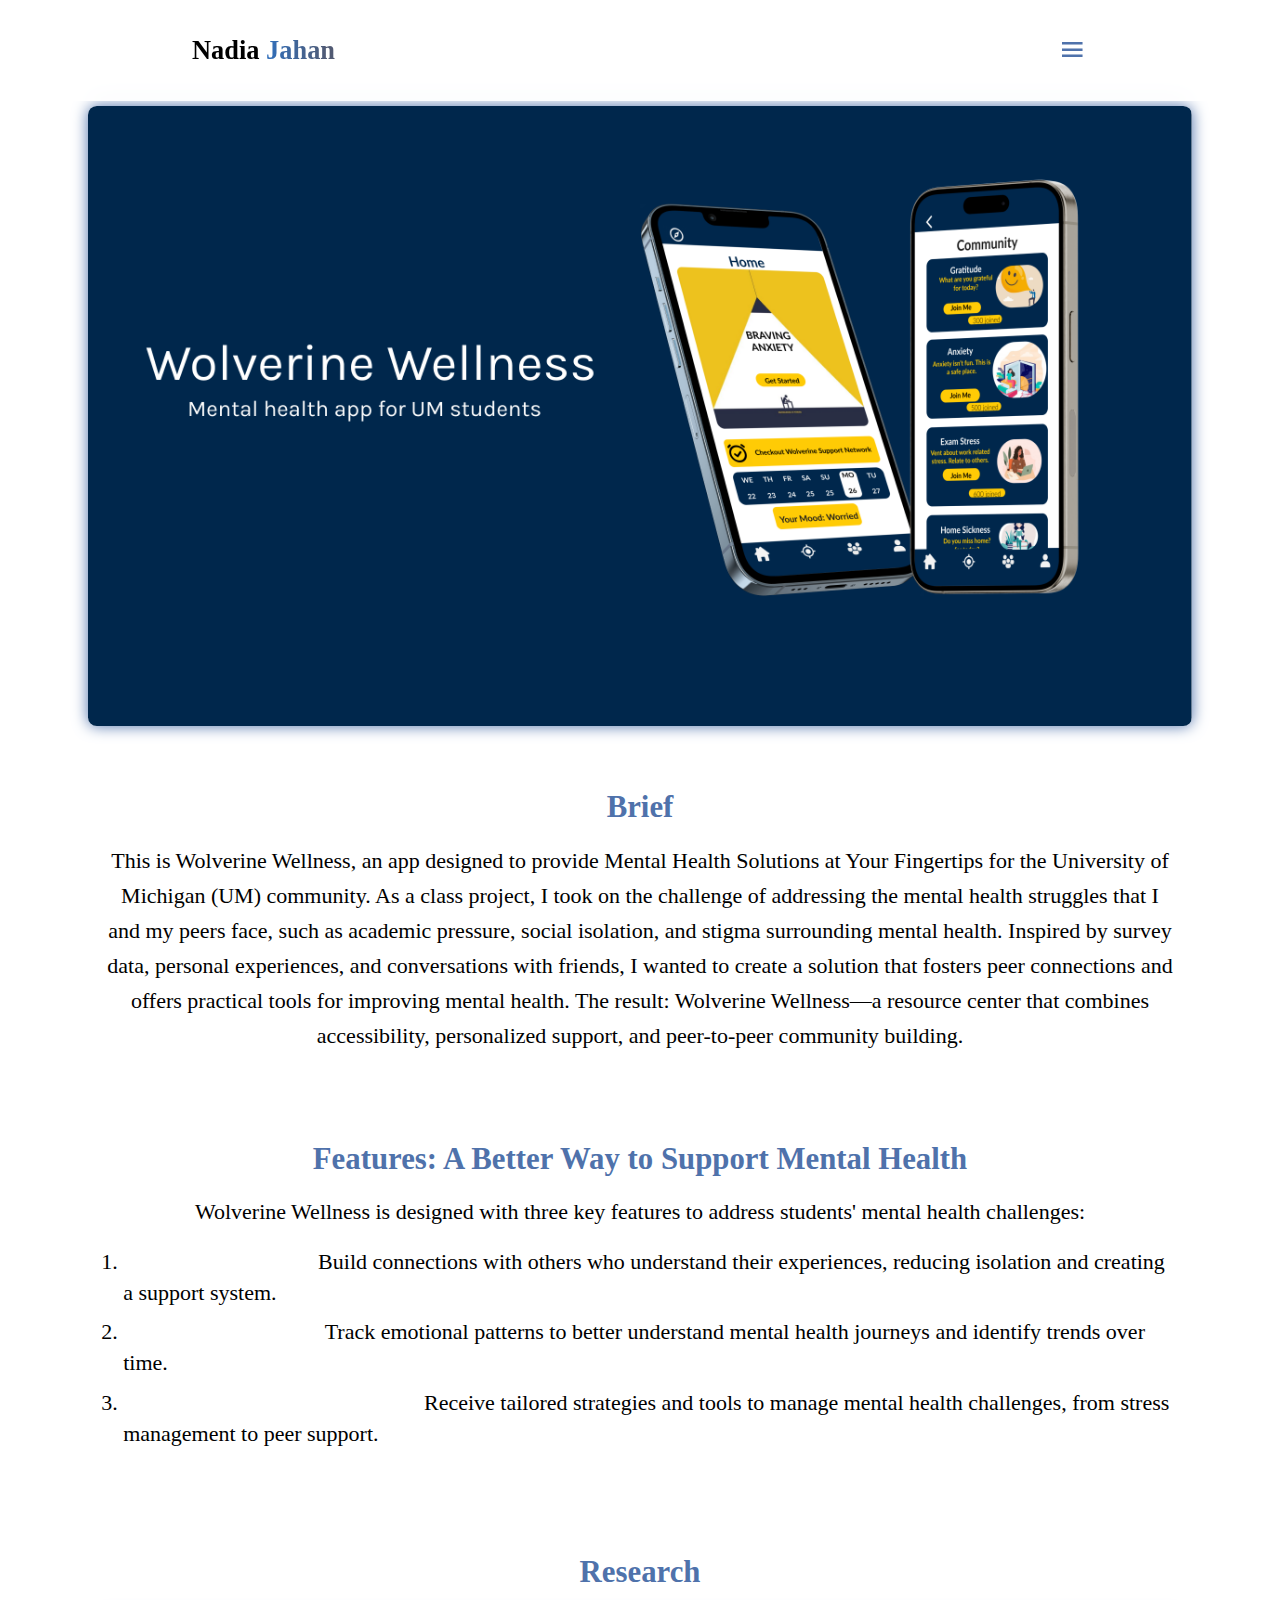
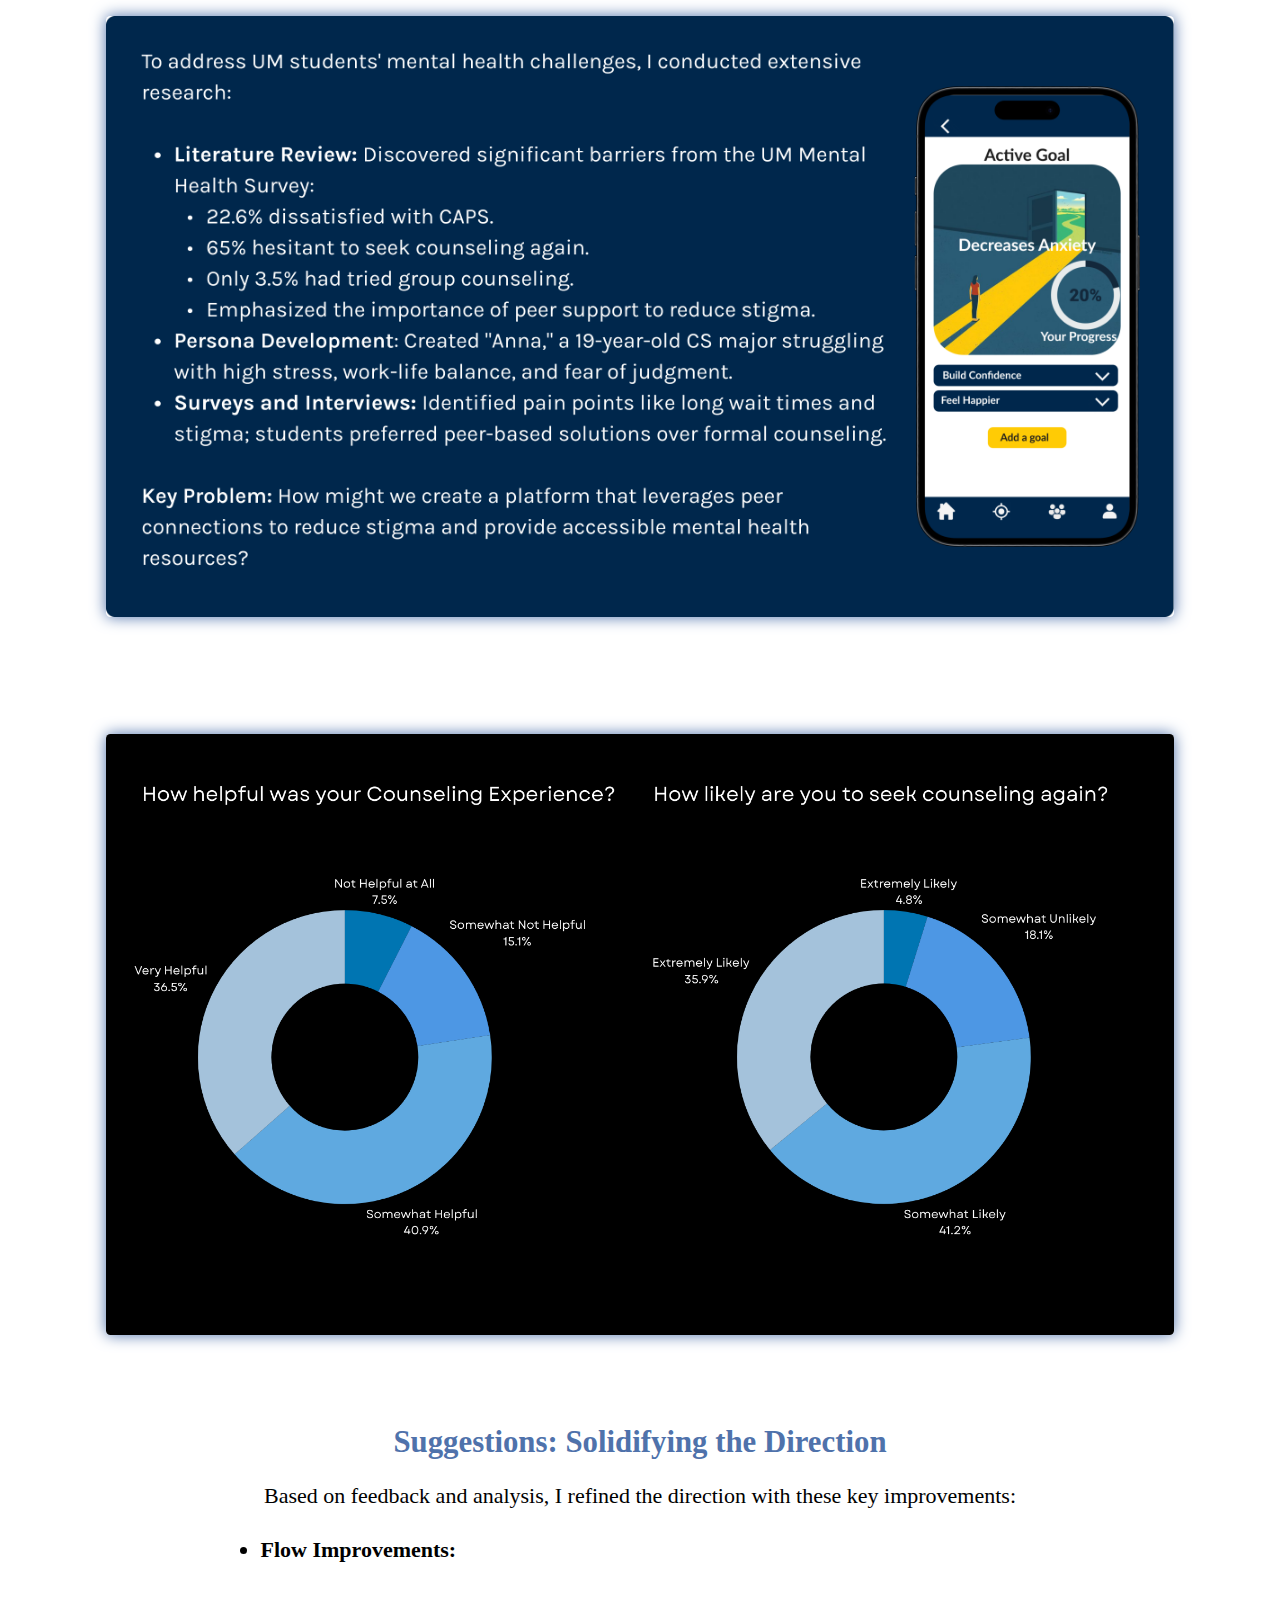
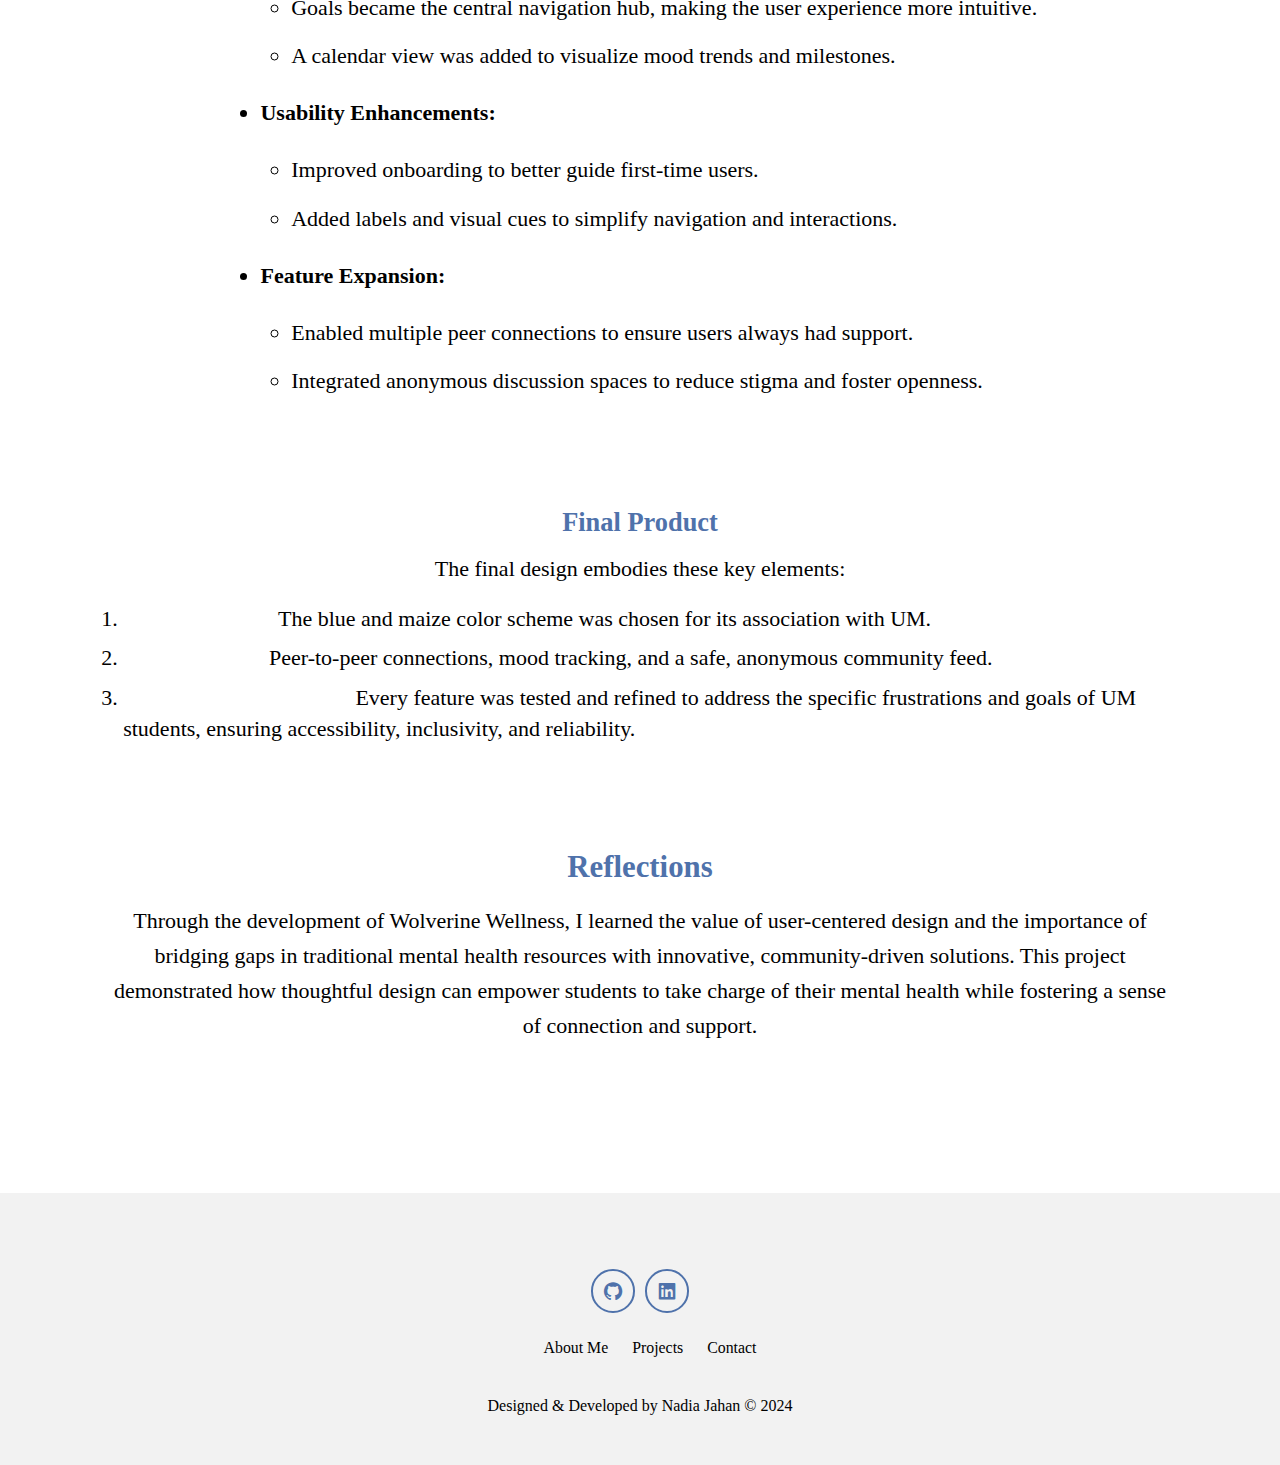
<file: project1.html>
<!DOCTYPE html>
<html lang="en">
  <head>
    <meta charset="UTF-8" />
    <meta name="viewport" content="width=device-width, initial-scale=1.0" />
    <title>Project Case Study</title>
    <link rel="stylesheet" href="style.css" />
    <link
      href="https://unpkg.com/boxicons@2.1.4/css/boxicons.min.css"
      rel="stylesheet"
    />
  </head>
  <body>
    <!-- Header -->
    <header class="header">
      <a href="index.html" class="logo"> Nadia <span>Jahan</span> </a>
      <i class="bx bx-menu" id="menu-icon"></i>

      <nav class="navbar">
        <a href="index.html#home">Home</a>
        <a href="index.html#about">About</a>
        <a href="index.html#projects">Projects</a>
        <a href="index.html#contact">Contact</a>
      </nav>
    </header>

    <!-- Case Study Section -->
    <section class="case-study">
      <!-- Full Width Cover Image -->
      <div class="intro">
        <img src="image6.png" alt="Cover Image" class="intro-image" />
      </div>

      <section class="centered-content">
        <!-- Context -->
        <div class="context">
          <h2>Brief</h2>
          <p>This is Wolverine Wellness, an app designed to provide Mental Health Solutions at Your Fingertips for the University of Michigan (UM) community. As a class project, I took on the challenge of addressing the mental health struggles that I and my peers face, such as academic pressure, social isolation, and stigma surrounding mental health. Inspired by survey data, personal experiences, and conversations with friends, I wanted to create a solution that fosters peer connections and offers practical tools for improving mental health. The result: Wolverine Wellness—a resource center that combines accessibility, personalized support, and peer-to-peer community building.
          </p>
        </div>
      
        <!-- Problem -->
        <!-- <div class="problem"> -->
          <!-- <h2>Problem</h2>
          <p>Describe the problem that you aimed to solve with this project.</p>
          <img src="problem-image.png" alt="Visual of Problem" />
        </div> -->
      
        <!-- Solution -->
        <div class="solution">
          <h2>Features: A Better Way to Support Mental Health</h2>
          <p>Wolverine Wellness is designed with three key features to address students' mental health challenges:</p>
          <ol>
            <li><strong>Connect with Peers:</strong> Build connections with others who understand their experiences, reducing isolation and creating a support system.</li>
            <li><strong>Monitor Your Mood:</strong> Track emotional patterns to better understand mental health journeys and identify trends over time.</li>
            <li><strong>Access Personalized Resources:</strong> Receive tailored strategies and tools to manage mental health challenges, from stress management to peer support.</li>
          </ol>
        </div>
      
        <!-- Research -->
        <div class="research">
          <h2>Research</h2>
          <img src="image7.png" alt="Visual of Research" />
        </div>
      
        <!-- Analysis of Research/Insights -->
        <div class="analysis">
          <h2></h2>
          <img src="image8.png" alt="Visual of Research" />
        </div>
      
        <div class="how-might-we">
          <h2>Suggestions: Solidifying the Direction</h2>
          <p>Based on feedback and analysis, I refined the direction with these key improvements:</p>
          <ul>
            <li><strong>Flow Improvements:</strong>
              <ul>
                <li>Goals became the central navigation hub, making the user experience more intuitive.</li>
                <li>A calendar view was added to visualize mood trends and milestones.</li>
              </ul>
            </li>
            <li><strong>Usability Enhancements:</strong>
              <ul>
                <li>Improved onboarding to better guide first-time users.</li>
                <li>Added labels and visual cues to simplify navigation and interactions.</li>
              </ul>
            </li>
            <li><strong>Feature Expansion:</strong>
              <ul>
                <li>Enabled multiple peer connections to ensure users always had support.</li>
                <li>Integrated anonymous discussion spaces to reduce stigma and foster openness.</li>
              </ul>
            </li>
          </ul>
        </div>
      
        <div class="final-design">
          <h2>Final Product</h2>
          <p>The final design embodies these key elements:</p>
          <ol>
            <li><strong>Design Choices:</strong> The blue and maize color scheme was chosen for its association with UM.</li>
            <li><strong>Core Features:</strong> Peer-to-peer connections, mood tracking, and a safe, anonymous community feed.</li>
            <li><strong>User-Centric Approach:</strong> Every feature was tested and refined to address the specific frustrations and goals of UM students, ensuring accessibility, inclusivity, and reliability.</li>
          </ol>
          <!-- <img src="image10.png" alt="Final Design" /> -->
        </div>
      
        <!-- Reflections -->
        <div class="reflections">
          <h2>Reflections</h2>
          <p>Through the development of Wolverine Wellness, I learned the value of user-centered design and the importance of bridging gaps in traditional mental health resources with innovative, community-driven solutions. This project demonstrated how thoughtful design can empower students to take charge of their mental health while fostering a sense of connection and support.
          </p>
        </div>
      </section>
    </section>

    <!-- Footer -->
    <footer class="footer">
      <div class="social-icons">
        <a href="#">
          <i class="bx bxl-github"></i>
        </a>
        <a href="#">
          <i class="bx bxl-linkedin-square"></i>
        </a>
      </div>

      <ul class="list">
        <li>
          <a href="index.html#about">About Me</a>
        </li>
        <li>
          <a href="index.html#projects">Projects</a>
        </li>
        <li>
          <a href="index.html#contact">Contact</a>
        </li>
      </ul>
      <p class="copyright">Designed & Developed by Nadia Jahan © 2024</p>
    </footer>

    <script src="script.js"></script>
  </body>
</html>
</file>
<file: style.css>
* {
  margin: 0;
  padding: 0;
  box-sizing: border-box;
  text-decoration: none;
  scroll-behavior: smooth;
  font-family: "Poppins";
}
:root {
  --bg-color: #080808;
  --second-bg-color: #101010;
  --text-color: white;
  --main-color: #4f72ab;
}
html {
  font-size: 55%;
  overflow-x: hidden;
}
body {
  background: var(--bg-color);
  color: var(--text-color);
}
.header {
  position: fixed;
  width: 100%;
  top: 0;
  left: 0;
  padding: 4rem 15%;
  background: rgba(0, 0, 0, 0.3);
  backdrop-filter: blur(10px);
  display: flex;
  justify-content: space-between;
  align-items: center;
  z-index: 1000;
}

#menu-icon {
  font-size: 3.5rem;
  color: var(--main-color);
  display: none;
}
.logo {
  font-size: 3rem;
  color: var(--text-color);
  font-weight: 800;
  cursor: pointer;
  transition: 0.3s ease-in-out;
}
.logo:hover {
  transform: scale(1.1);
}
span {
  background: linear-gradient(270deg, #515a73 10%, #306fbc 100%);
  background-clip: text;
  color: transparent;
}
.navbar a {
  font-size: 2.5rem;
  color: var(--text-color);
  margin-left: 4rem;
  font-weight: 500;
  transition: 0.3s ease-in-out;
  border-bottom: 3px solid transparent;
}
.navbar a:hover {
  color: var(--main-color);
  border-bottom: 3px solid var(--main-color);
}
.gradient-btn {
  font-size: 1.8rem;
  padding: 1rem;
  border-radius: 3rem;
  background: linear-gradient(270deg, #064bfc 10%, #0b34c7 100%);
  letter-spacing: 1px;
  cursor: pointer;
  transition: 0.3s ease-in-out;
  color: white;
  border: none;
  text-wrap: nowrap;
}
.gradient-btn:hover {
  transform: scale(1.05);
}
section {
  min-height: 100vh;
  padding: 10rem 15%;
}
.home {
  display: flex;
  align-items: center;
  justify-content: center;
  gap: 15rem;
}
.home-content {
  display: flex;
  flex-direction: column;
  align-items: flex-end;
  text-align: right;
}
.home-content h1 {
  font-size: 8rem;
  font-weight: 700;
  margin-top: 1.5rem;
  line-height: 1;
}
.home-content h3 {
  margin: 1rem 0;
  font-size: 5rem;
}
.home-content p {
  font-size: 2.5rem;
  font-weight: 500;
  max-width: 500px;
  line-height: 1.8;
}
 .home-img img {
  width: 28vw;
  border-radius: 20%;
  /* box-shadow: 0 0 25px var(--main-color); */
  transition: 0.4s ease-in-out;
}
/* .home-img img:hover {
  box-shadow: 0 0 25px var(--main-color), 0 0 50px var(--main-color);
}  */
.social-icons a {
  display: inline-flex;
  justify-content: center;
  align-items: center;
  font-size: 3rem;
  padding: 1rem;
  background: transparent;
  border: 2px solid var(--main-color);
  border-radius: 50%;
  color: var(--main-color);
  margin: 3rem 0.5rem;
  transition: 0.3s ease-in-out;
}
.social-icons a:hover {
  color: var(--text-color);
  background-color: var(--main-color);
  transform: scale(1.2) translateY(-5px);
  box-shadow: 0 0 25px var(--main-color);
}
.btn-group {
  display: flex;
  gap: 1.5rem;
}
.btn {
  display: inline-block;
  padding: 1rem 3rem;
  background-color: var(--main-color);
  box-shadow: 0 0 25px var(--main-color);
  border-radius: 3rem;
  font-size: 1.8rem;
  color: white;
  border: 2px solid transparent;
  font-weight: 600;
  transition: 0.3s ease-in-out;
}
.btn:hover {
  transform: scale(1.05);
  box-shadow: 0 0 25px var(--main-color), 0 0 50px var(--main-color);
}
.btn-group a:nth-of-type(2) {
  background-color: black;
  color: var(--main-color);
  border: 2px solid var(--main-color);
  box-shadow: 0 0 25px transparent;
}
.btn-group a:nth-of-type(2):hover {
  box-shadow: 0 0 25px var(--main-color);
  background-color: var(--main-color);
  color: black;
}
.about {
  display: flex;
  justify-content: center;
  align-items: center;
  gap: 10rem;
  background: var(--second-bg-color);
}
.about-img img {
  width: 28vw;
  border-radius: 0%;
  max-width: 600px;
  box-shadow: 0 0 25px var(--main-color);
  transition: 0.3s ease-in-out;
}
.about-img img:hover {
  box-shadow: 0 0 25px var(--main-color), 0 0 50px var(--main-color),
    0 0 100px var(--main-color);
}
.about-content h2 {
  font-size: 7rem;
  text-align: left;
}
.about-content p {
  font-size: 3rem;
}
.about-content .btn {
  margin: 3rem 0;
}
::-webkit-scrollbar {
  width: 20px;
}
::-webkit-scrollbar-thumb {
  background-color: var(--main-color);
}
::-webkit-scrollbar-track {
  background-color: var(--bg-color);
}
.heading {
  text-align: center;
  font-size: 7rem;
  margin: 5rem 0;
}
.projects {
  background-color: var(--second-bg-color);
}
.projects-box {
  display: grid;
  grid-template-columns: repeat(auto-fit, minmax(350px, 1fr));
  place-items: center;
  gap: 3rem;
  row-gap: 5rem;
}
.project-card {
  display: flex;
  flex-direction: column;
  align-items: center;
  justify-content: center;
  text-align: center;
  background-color: var(--bg-color);
  border: 2px solid var(--main-color);
  border-radius: 3rem;
  gap: 2rem;
  padding: 5rem 2rem;
  overflow: hidden;
  cursor: pointer;
  box-shadow: 0 0 5px var(--main-color);
  transition: 0.3s ease;
}
.project-card:hover {
  box-shadow: 0 0 25px var(--main-color), 0 0 50px var(--main-color);
  transform: scale(1.02);
}
.project-card img {
  max-width: 300px;
  border-radius: 2em;
  object-fit: cover;
}
.project-card h3 {
  font-size: 3rem;
}
.project-card p {
  font-size: 1.6rem;
}
.contact {
  background-color: var(--bg-color);
}
.contact h2 {
  margin-bottom: 3rem;
  color: var(--text-color);
}
.contact form {
  display: flex;
  align-items: center;
  justify-content: center;
  gap: 3rem;
  margin: 5rem 0;
  text-align: center;
}
.contact form .input-box input,
.contact form textarea {
  width: 100%;
  padding: 2.5rem;
  font-size: 1.8rem;
  color: var(--text-color);
  background-color: var(--bg-color);
  border-radius: 2rem;
  border: 2px solid var(--main-color);
  margin: 1.5rem 0;
  resize: none;
}
form label {
  font-size: 2rem;
 
}

.footer {
  background-color: var(--second-bg-color);
  padding: 50px 0;
}
.footer .social-icons {
  text-align: center;
}
.footer ul {
  text-align: center;
  font-size: 1.8rem;
}
.footer ul li {
  display: inline-block;
  margin-left: 20px;
}
.footer ul li a {
  color: white;
  border-bottom: 3px solid transparent;
  transition: 0.3s ease-in-out;
}
.footer ul li a:hover {
  border-bottom: 3px solid var(--main-color);
}
.footer .copyright {
  text-align: center;
  margin-top: 40px;
  font-size: 16px;
}
/* project styling */
.case-study {
  padding: 10rem;
  background-color: var(--bg-color);
}

.cover-image img {
  width: 100%;
  border-radius: 1rem;
  margin-bottom: 3rem;
}

.case-study div {
  margin-bottom: 5rem;
}

.case-study h2 {
  font-size: 3.5rem;
  color: var(--main-color);
  margin-bottom: 2rem;
}

.case-study p {
  font-size: 2.5rem;
  line-height: 1.6;
}

.case-study img {
  max-width: 100%;
  border-radius: 1rem;
  margin-top: 2rem;
  box-shadow: 0 0 15px var(--main-color);
}
.centered-content {
  display: flex;
  flex-direction: column; 
  justify-content: center; 
  align-items: center; 
  min-height: 100vh; 
  text-align: center; 
  padding: 2rem; 
  gap: 5rem;
  background-color: var(--bg-color); 
}

.centered-content div {
  margin-bottom: 5rem; 
}

.centered-content img {
  max-width: 100%; 
  height: auto; 
  margin-top: 1rem;
  border-radius: 0.5rem; 
}
.solution ol {
  list-style-type: decimal;
  font-size: 2.5rem;
  margin: 2rem 0; 
  padding-left: 2rem; 
  text-align: left;
}

.solution ol li {
  font-size: 2.5rem; 
  line-height: 1.4;
  color: var(--text-color); 
  margin-bottom: 1rem; 
}

.solution ol li strong {
  color: white; 
}
.how-might-we ul {
  list-style-type: disc; 
  margin: 2rem 0; 
  padding-left: 2rem;
  text-align: left;
  font-size: 2rem;
}

.how-might-we ul li {
  font-size: 1.8rem; 
  line-height: 1.8; 
  margin-bottom: 1rem; 
  color: var(--text-color); 
  font-size: 2.5rem;
}

.how-might-we ul li ul {
  list-style-type: circle; 
  margin-left: 1.5rem; 
}
/* .final-design {
  display: flex;
  flex-direction: column; /* Stack elements vertically */
  /* justify-content: center; /* Center content vertically */
  /* align-items: center; /* Center content horizontally */
  /* text-align: center; /* Center text within the list */
  /* padding: 2rem; /* Add padding around the section */
 */ */ */ */

 .final-design {
  margin: 3rem 0;
  text-align: left;
}

.final-design h2 {
  font-size: 3rem;
  color: var(--main-color); 
  margin-bottom: 1.5rem;
}

.final-design p {
  font-size: rem;
  color: var(--text-color); 
  margin-bottom: 2rem; 
}

.final-design ol {
  list-style-type: decimal; 
  font-size: 2.5rem;
  margin: 2rem 0;
  padding-left: 2rem; 
  text-align: left; 
}

.final-design ol li {
  font-size: 2.5rem; 
  line-height: 1.4; 
  color: var(--text-color); 
  margin-bottom: 1rem; 
}

.final-design ol li strong {
  color: white; 
}



.final-design img {
  max-width: 80%; 
  height: auto;
  margin-top: 2rem;
  border-radius: 1rem;
  box-shadow: 0 0 15px var(--main-color);
}
@media (max-width: 1285px) {
  #menu-icon {
    display: block;
  }
  .navbar {
    position: absolute;
    top: 100%;
    right: 0;
    width: 50%;
    padding: 1rem 3rem;
    background: rgba(0, 0, 0, 0.8);
    border-bottom-left-radius: 2rem;
    border-left: 2px solid var(--main-color);
    border-bottom: 2px solid var(--main-color);
    display: none;
  }
  .navbar a {
    display: block;
    font-size: 2rem;
    margin: 3rem 0;
    color: var(--text-color);
  }
  .navbar.active {
    display: block;
  }
  .gradient-btn {
    display: none;
  }
  .home {
    flex-direction: column-reverse;
    margin: 5rem 0;
    gap: 5rem;
  }
  .home-content {
    align-items: center;
    text-align: center;
  }
  .social-icons i {
    font-size: 2.5rem;
  }
  .about {
    flex-direction: column-reverse;
    text-align: center;
  }
  .about h2 {
    text-align: center;
    font-size: 6rem;
    margin: 2rem 0;
  }
  .about p {
    font-size: 1.3rem;
  }
  .about img {
    width: 52vw;
  }
  .contact form {
    flex-direction: column;
  }
}
@media (max-width: 768px) {
  .heading {
    font-size: 5rem;
  }
  .home-content h1 {
    font-size: 6rem;
  }
  .home-content h3 {
    font-size: 2.5rem;
  }
  .home-content p {
    font-size: 1.3rem;
  }
  .about h2 {
    font-size: 6rem;
  }
  .service-info h4 {
    font-size: 4rem;
  }
  .projects-box {
    grid-template-columns: 1fr;
  }
  .project-card img {
    max-width: 40vw;
  }
  .project-card p {
    font-size: 1.3rem;
  }
  .project-card .btn {
    font-size: 1.5rem;
  }
  .services-box {
    grid-template-columns: 1fr;
  }
  .service-box i {
    font-size: 5rem;
  }
  .service-box h4 {
    font-size: 3rem;
  }
  .service-box {
    max-height: 500px;
  }
  .service-info {
    padding: 2rem;
  }
  .contact form {
    gap: 1rem;
  }
  .contact form .input-group .input-box input {
    padding: 1.5rem;
  }
  .contact form .input-group-2 textarea {
    padding: 1.5rem;
  }
}
@media (prefers-color-scheme: light) {
  :root {
    --bg-color: #ffffff;
    --second-bg-color: #f2f2f2;
    --text-color: #000000;
    --main-color: #4f72ab;
  }

  body {
    background-color: var(--bg-color);
    color: var(--text-color);
  }

  .header {
    background: rgba(255, 255, 255, 0.8);
  }

  .logo {
    color: var(--text-color);
  }

  .navbar a {
    color: var(--text-color);
  }

  .navbar a:hover {
    color: var(--main-color);
    border-bottom: 3px solid var(--main-color);
  }

  .btn {
    background-color: var(--main-color);
    color: var(--text-color);
    box-shadow: 0 0 25px var(--main-color);
  }

  .btn:hover {
    background-color: var(--main-color);
    color: #ffffff;
  }

  .project-card {
    background-color: var(--second-bg-color);
    border: 2px solid var(--main-color);
  }

  .project-card:hover {
    box-shadow: 0 0 25px var(--main-color), 0 0 50px var(--main-color);
  }

  .footer {
    background-color: var(--second-bg-color);
  }

  .footer ul li a {
    color: var(--text-color);
  }

  .footer ul li a:hover {
    border-bottom: 3px solid var(--main-color);
  }

  .footer .copyright {
    color: var(--text-color);
  }
}
</file>
